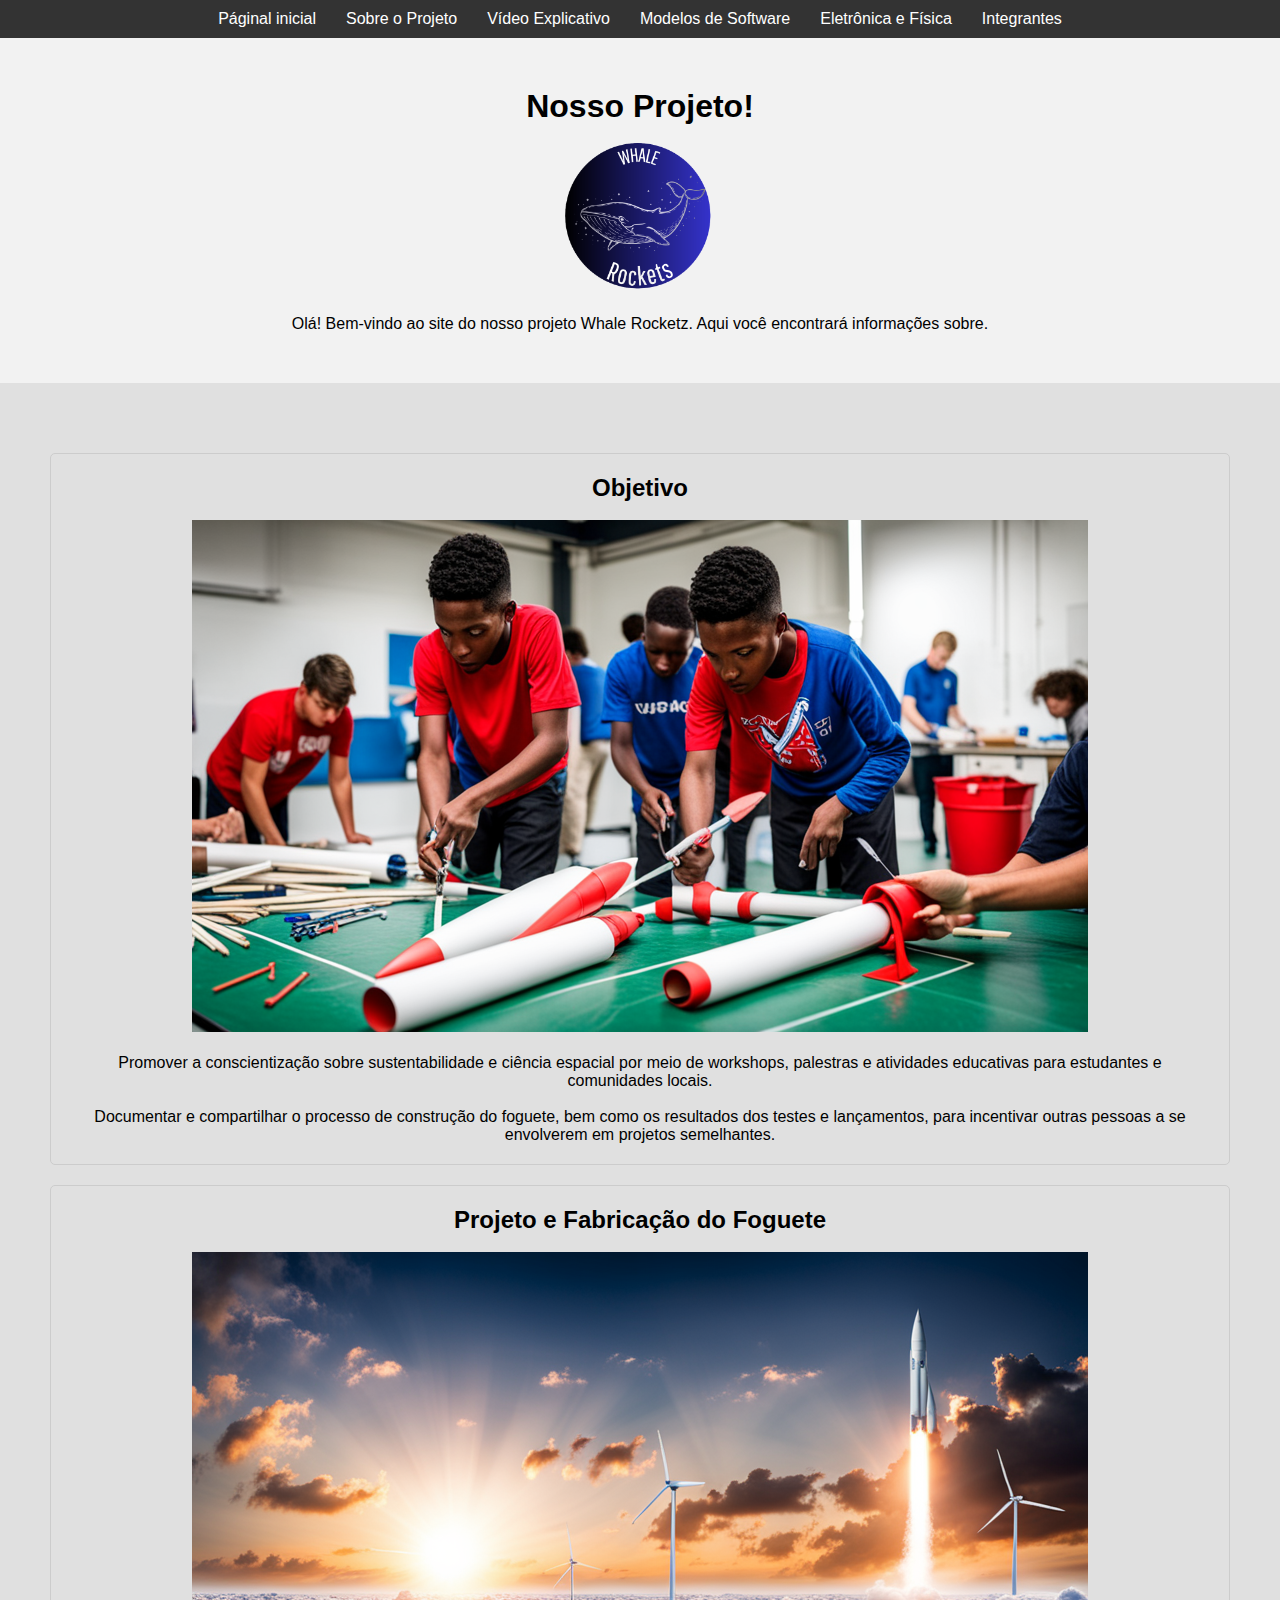
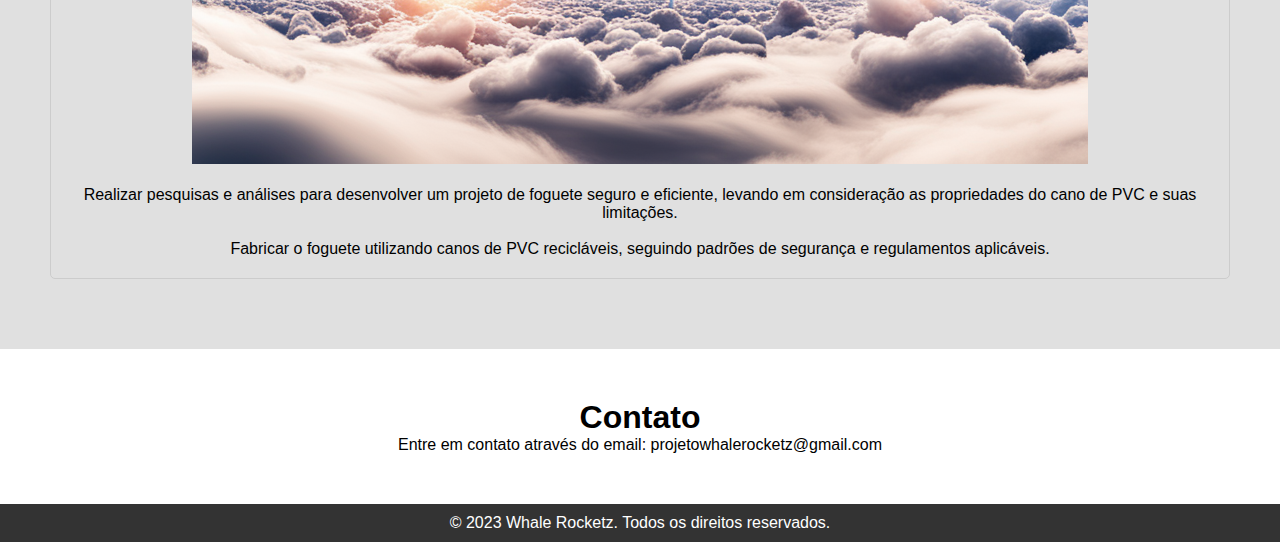
<file: index.html>
<!DOCTYPE html>
<html lang="pt-br">
<head>
    <meta charset="UTF-8">
    <meta name="viewport" content="width=device-width, initial-scale=1.0">
    <link rel="stylesheet" href="styles.css">
    <title>Whale Rocketz</title>
</head>
<body>
    <header>
        <nav>
            <ul>
                <li><a href="index.html">Páginal inicial</a></li>
                <li><a href="sobre.html">Sobre o Projeto</a></li>
                <li><a href="video.html">Vídeo Explicativo</a></li>
                <li><a href="modelos.html">Modelos de Software</a></li>
                <li><a href="ele&fis.html">Eletrônica e Física</a></li>
                <li><a href="integrantes.html">Integrantes</a></li>
            </ul>
        </nav>
    </header>
    <section id="sobre">
        <h1>Nosso Projeto!</h1>
    <br>
        <img src="imagens/logo.png" alt="" width="150px" height="150px">
    <br>
    <br>
        <p>Olá! Bem-vindo ao site do nosso projeto Whale Rocketz. Aqui você encontrará informações sobre.</p>
    </section>
    <section id="portfolio">
        <div class="projeto">
            <h2>Objetivo</h2>
        <br>
            <img src="imagens/imagens ia/image.png" alt="">
        <br>
        <br>
            <p>Promover a conscientização sobre sustentabilidade e ciência espacial por meio de workshops, palestras e atividades educativas para estudantes e comunidades locais.</p>
        <br>
            <p>Documentar e compartilhar o processo de construção do foguete, bem como os resultados dos testes e lançamentos, para incentivar outras pessoas a se envolverem em projetos semelhantes.</p>
        </div>
        <div class="projeto">
            <h2>Projeto e Fabricação do Foguete</h2>
        <br>
            <img src="imagens/imagens ia/image (2).png" alt="">
        <br>
        <br>
            <p>Realizar pesquisas e análises para desenvolver um projeto de foguete seguro e eficiente, levando em consideração as propriedades do cano de PVC e suas limitações.</p>
            <br>
            <p>Fabricar o foguete utilizando canos de PVC recicláveis, seguindo padrões de segurança e regulamentos aplicáveis.</p>
        </div>
    </section>
    <section id="contato">
        <h1>Contato</h1>
        <p>Entre em contato através do email: projetowhalerocketz@gmail.com</p>
    </section>
</body>
<footer>
    <p>&copy; 2023 Whale Rocketz. Todos os direitos reservados.</p>
</footer>
</html>
</file>
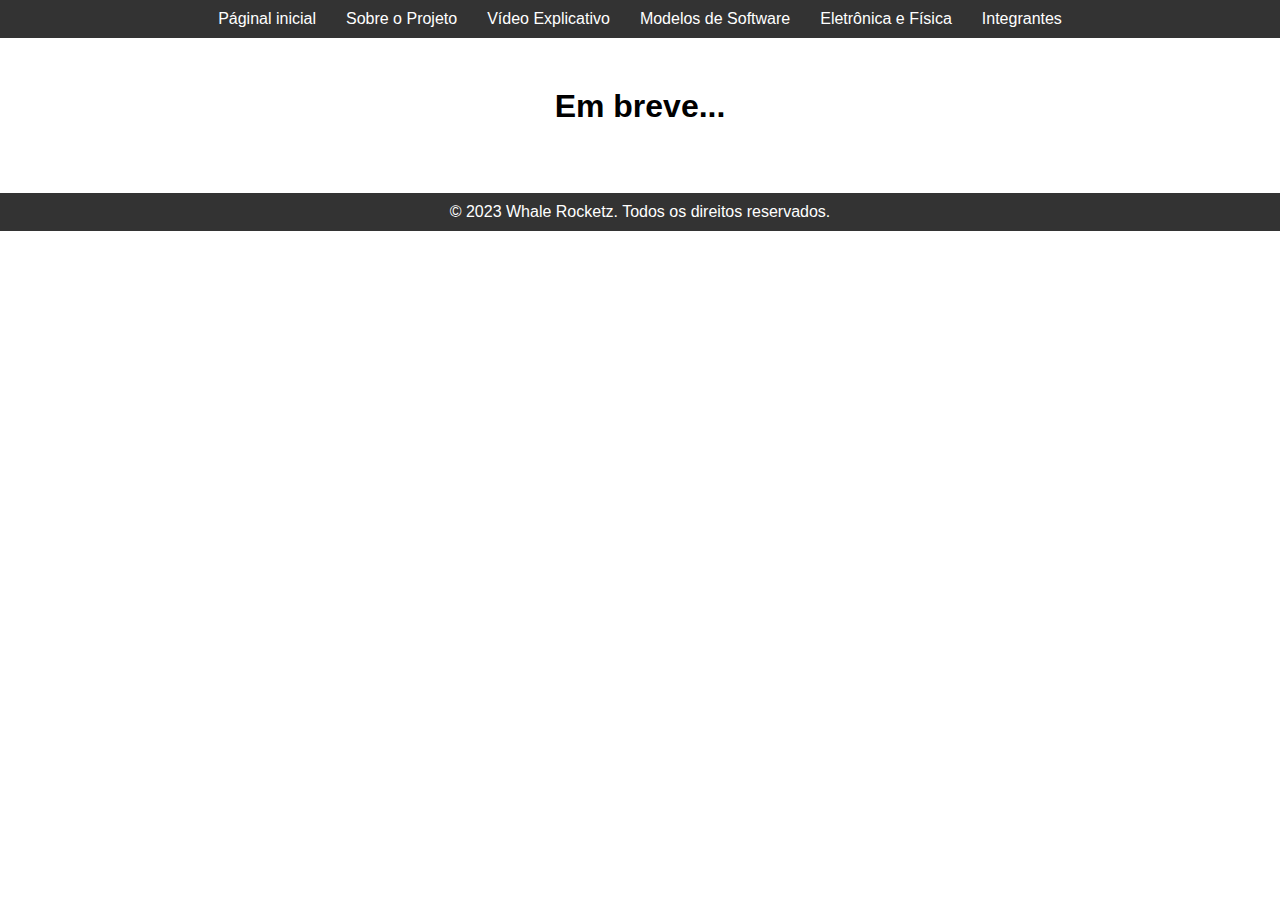
<file: ele&fis.html>
<html lang="pt-br">
<head>
    <meta charset="UTF-8">
    <meta name="viewport" content="width=device-width, initial-scale=1.0">
    <link rel="stylesheet" href="styles.css">
    <title>Whale Rocketz</title>
</head>
<body>
    <header>
        <nav>
            <ul>
                <li><a href="index.html">Páginal inicial</a></li>
                <li><a href="sobre.html">Sobre o Projeto</a></li>
                <li><a href="video.html">Vídeo Explicativo</a></li>
                <li><a href="modelos.html">Modelos de Software</a></li>
                <li><a href="ele&fis.html">Eletrônica e Física</a></li>
                <li><a href="integrantes.html">Integrantes</a></li>
            </ul>
        </nav>
    </header>
    <section>
        <h1>Em breve...</h1>
    </section>
    <br>
</body>
<footer>
    <p>&copy; 2023 Whale Rocketz. Todos os direitos reservados.</p>
</footer>
</html>
</file>
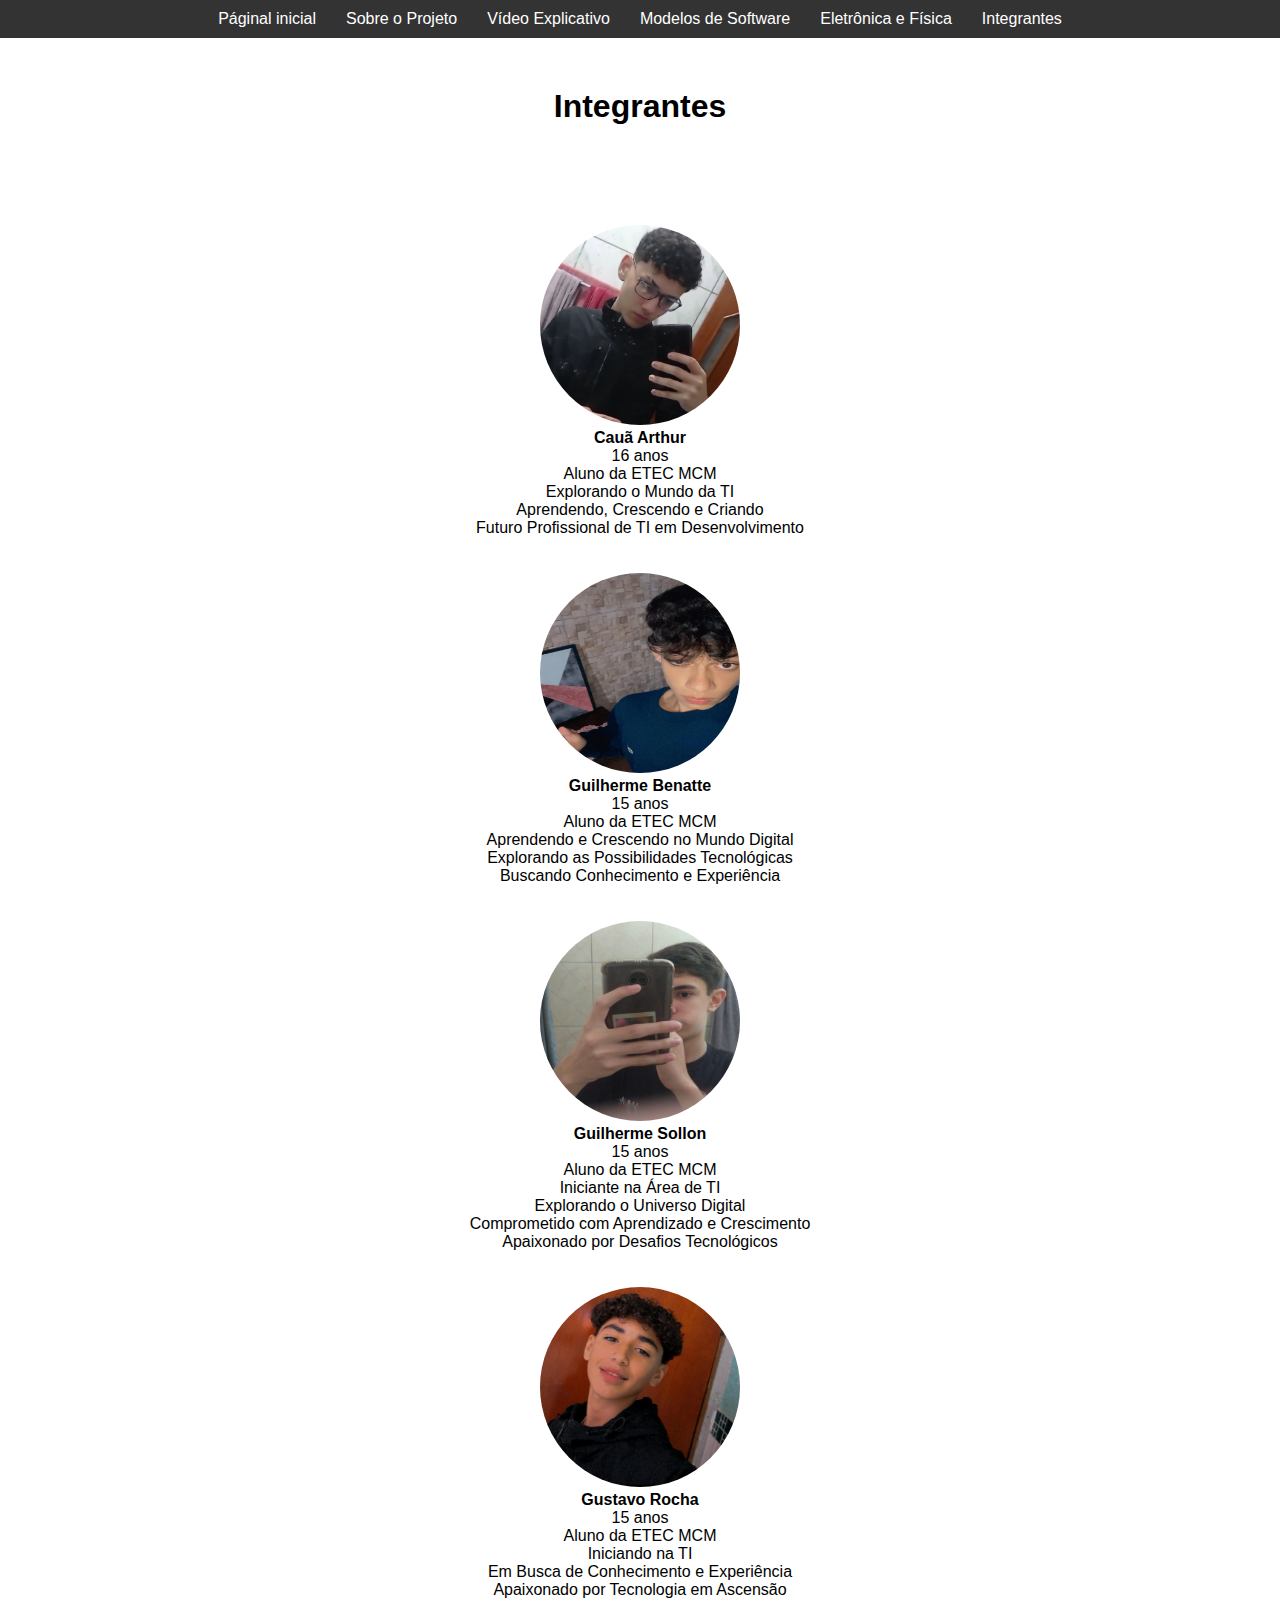
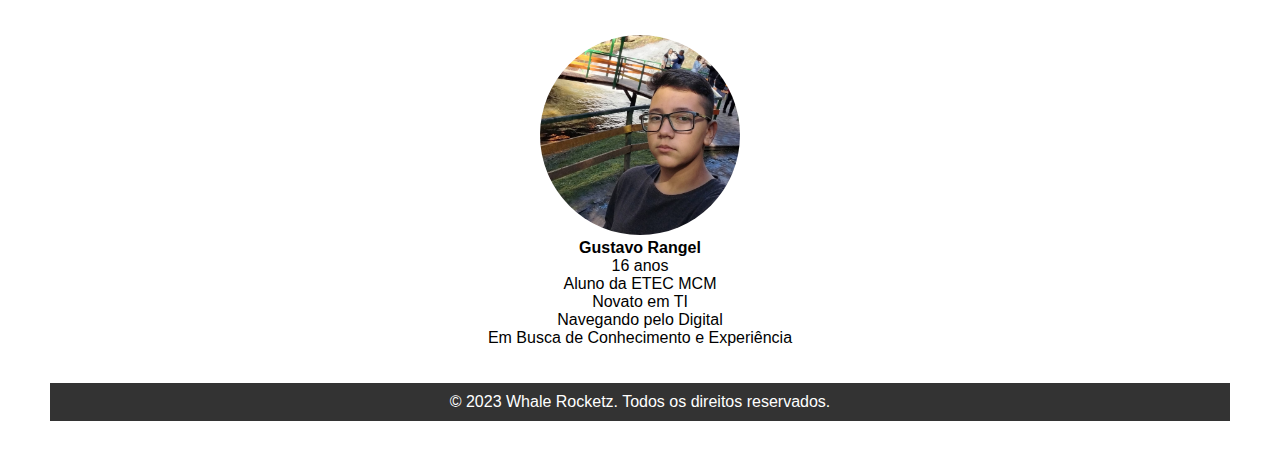
<file: integrantes.html>
<!DOCTYPE html>
<html lang="pt-br">
<head>
    <meta charset="UTF-8">
    <meta name="viewport" content="width=device-width, initial-scale=1.0">
    <link rel="stylesheet" href="styles.css">
    <title>Whale Rocketz</title>
    <style>
        img    {
    border-radius: 50%;
}
    </style>
</head>
<body>
    <header>
        <nav>
            <ul>
                <li><a href="index.html">Páginal inicial</a></li>
                <li><a href="sobre.html">Sobre o Projeto</a></li>
                <li><a href="video.html">Vídeo Explicativo</a></li>
                <li><a href="modelos.html">Modelos de Software</a></li>
                <li><a href="ele&fis.html">Eletrônica e Física</a></li>
                <li><a href="integrantes.html">Integrantes</a></li>
            </ul>
        </nav>
    </header>
    <section>
        <h1>Integrantes</h1>
    </section>
    <section id="integrantes">
        <div class="integrantee">
            <img src="imagens/caua.jpg" alt="Foto do Integrante 1" width="200px" height="200px">
        </div>
            <p><strong>Cauã Arthur</strong></p>
            <p>16 anos</p>
            <p>Aluno da ETEC MCM</p>
            <p>Explorando o Mundo da TI</p>
            <p>Aprendendo, Crescendo e Criando
            <p>Futuro Profissional de TI em Desenvolvimento</p>
        </div>
        <br>
        <br>
        <div class="integrante">
            <img src="imagens/bennat.jpg" alt="Foto do Integrante 2" width="200px" height="200px">
        </div>
            <p><strong>Guilherme Benatte</strong></p>
            <p>15 anos</p>
            <p>Aluno da ETEC MCM</p>
            <p>Aprendendo e Crescendo no Mundo Digital</p>
            <p>Explorando as Possibilidades Tecnológicas</p>
            <p>Buscando Conhecimento e Experiência</p>
        </div>
        <br>
        <br>
        <div class="integrante">
            <img src="imagens/sollon.jpg" alt="Foto do Integrante 3" width="200px" height="200px">
        </div>
            <p><strong>Guilherme Sollon</strong></p>
            <p>15 anos</p>
            <p>Aluno da ETEC MCM</p>
            <p>Iniciante na Área de TI</p>
            <p>Explorando o Universo Digital</p>
            <p>Comprometido com Aprendizado e Crescimento</p>
            <p>Apaixonado por Desafios Tecnológicos</p>
        </div>
        <br>
        <br>
        <div class="integrante">
            <img src="imagens/rocha.jpg" alt="Foto do Integrante 4" width="200px" height="200px">
        </div>
            <p><strong>Gustavo Rocha</strong></p>
            <p>15 anos</p>
            <p>Aluno da ETEC MCM</p>
            <p>Iniciando na TI</p>
            <p>Em Busca de Conhecimento e Experiência</p>
            <p>Apaixonado por Tecnologia em Ascensão</p>
        </div>
        <br>
        <br>
        <div class="#integrante">
            <img src="imagens/rangel.jpg" alt="Foto do Integrante 5" width="200px" height="200px" >
        </div>
            <p><strong>Gustavo Rangel</strong></p>
            <p>16 anos</p>
            <p>Aluno da ETEC MCM</p>
            <p>Novato em TI</p>
            <p>Navegando pelo Digital</p>
            <p>Em Busca de Conhecimento e Experiência</p>
        </div>
        <br>
        <br>
</body>
<footer>
    <p>&copy; 2023 Whale Rocketz. Todos os direitos reservados.</p>
</footer>
</html>
</file>
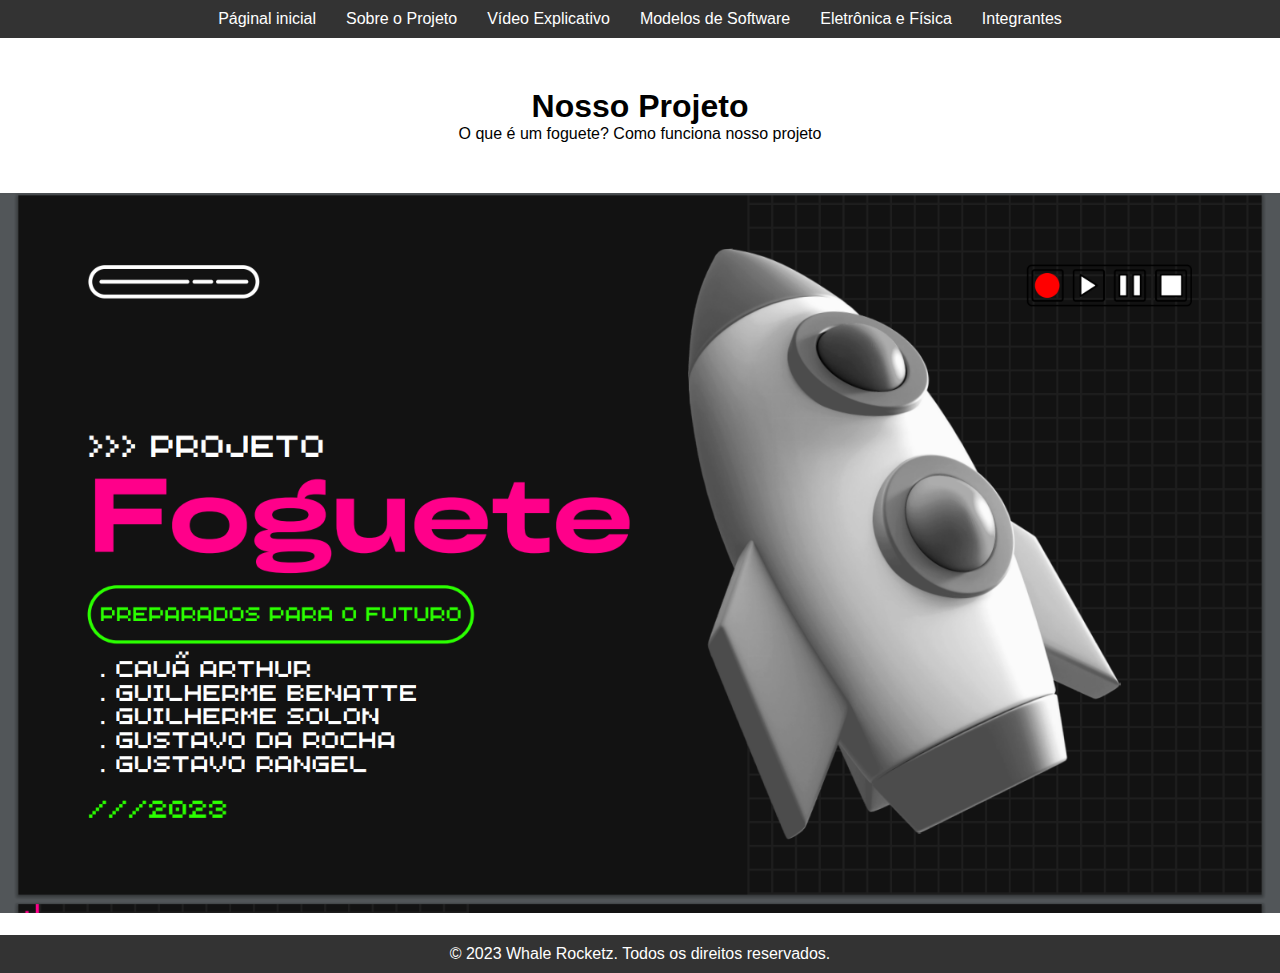
<file: sobre.html>
<!DOCTYPE html>
<html lang="pt-br">
<head>
    <meta charset="UTF-8">
    <meta name="viewport" content="width=device-width, initial-scale=1.0">
    <link rel="stylesheet" href="styles.css">
    <title>Whale Rocketz</title>
</head>
<body>
    <header>
        <nav>
            <ul>
                <li><a href="index.html">Páginal inicial</a></li>
                <li><a href="sobre.html">Sobre o Projeto</a></li>
                <li><a href="video.html">Vídeo Explicativo</a></li>
                <li><a href="modelos.html">Modelos de Software</a></li>
                <li><a href="ele&fis.html">Eletrônica e Física</a></li>
                <li><a href="integrantes.html">Integrantes</a></li>
            </ul>
        </nav>
    </header>
    <section>
        <h1>Nosso Projeto</h1>
        <p>O que é um foguete? Como funciona nosso projeto</p>
    </section>
    <div id="slideshow-example" data-component="slideshow">
        <div role="list">
          <div class="slide">
            <img src="imagens/slide/Captura de Tela (1).png" alt="" width="1280" height="720">
          </div>
          <div class="slide">
            <img src="imagens/slide/Captura de Tela (2).png" alt="" width="1280" height="720">
          </div>
          <div class="slide">
            <img src="imagens/slide/Captura de Tela (3).png" alt="" width="1280" height="720">
          </div>
          <div class="slide">
            <img src="imagens/slide/Captura de Tela (4).png" alt="" width="1280" height="720">
          </div>
          <div class="slide">
            <img src="imagens/slide/Captura de Tela (5).png" alt="" width="1280" height="720">
          </div>
          <div class="slide">
            <img src="imagens/slide/Captura de Tela (6).png" alt="" width="1280" height="720">
          </div>
          <div class="slide">
            <img src="imagens/slide/Captura de Tela (7).png" alt="" width="1280" height="720">
          </div>
          <div class="slide">
            <img src="imagens/slide/Captura de Tela (8).png" alt="" width="1280" height="720">
          </div>
          <div class="slide">
            <img src="imagens/slide/Captura de Tela (9).png" alt="" width="1280" height="720">
          </div>
          <div class="slide">
            <img src="imagens/slide/Captura de Tela (10).png" alt="" width="1280" height="720">
          </div>
          <div class="slide">
            <img src="imagens/slide/Captura de Tela (11).png" alt="" width="1280" height="720">
          </div>
          <div class="slide">
            <img src="imagens/slide/Captura de Tela (12).png" alt="" width="1280" height="720">
          </div>
          <div class="slide">
            <img src="imagens/slide/Captura de Tela (13).png" alt="" width="1280" height="720">
          </div>
          <div class="slide">
            <img src="imagens/slide/Captura de Tela (14).png" alt="" width="1280" height="720">
          </div>
          <div class="slide">
            <img src="imagens/slide/Captura de Tela (15).png" alt="" width="1280" height="720">
          </div>
          <div class="slide">
            <img src="imagens/slide/Captura de Tela (16).png" alt="" width="1280" height="720">
          </div>
          <div class="slide">
            <img src="imagens/slide/Captura de Tela (17).png" alt="" width="1280" height="720">
          </div>
          <div class="slide">
            <img src="imagens/slide/Captura de Tela (18).png" alt="" width="1280" height="720">
          </div>
          <div class="slide">
            <img src="imagens/slide/Captura de Tela (19).png" alt="" width="1280" height="720">
          </div>
          <div class="slide">
            <img src="imagens/slide/Captura de Tela (20).png" alt="" width="1280" height="720">
          </div>
          <div class="slide">
            <img src="imagens/slide/Captura de Tela (21).png" alt="" width="1280" height="720">
          </div>
          <div class="slide">
            <img src="imagens/slide/Captura de Tela (22).png" alt="" width="1280" height="720">
          </div>
          <div class="slide">
            <img src="imagens/slide/Captura de Tela (23).png" alt="" width="1280" height="720">
          </div>
          <div class="slide">
            <img src="imagens/slide/Captura de Tela (24).png" alt="" width="1280" height="720">
          </div>
          <div class="slide">
            <img src="imagens/slide/Captura de Tela (25).png" alt="" width="1280" height="720">
          </div>
        </div>
      </div>
    <script src="slideshow.js"></script>
<br>
</body>
<footer>
  <p>&copy; 2023 Whale Rocketz. Todos os direitos reservados.</p>
</footer>
</html>
</file>
<file: styles.css>
/* Reset de estilos */
body, h1, h2, p, ul, li {
    margin: 0;
    padding: 0;
}

/* Estilos gerais */
body {
    font-family: Arial, sans-serif;
}

header {
    background-color: #333;
    color: #fff;
    padding: 10px 0;
}

nav ul {
    list-style: none;
    display: flex;
    justify-content: center;
}

nav li {
    margin: 0 15px;
}

nav a {
    text-decoration: none;
    color: #fff;
}

section {
    padding: 50px;
    text-align: center;
}

#sobre {
    background-color: #f2f2f2;
}

#portfolio {
    background-color: #e0e0e0;
}

.integrantee{
    border-radius: 50%;
}

.projeto {
    margin: 20px 0;
    padding: 20px;
    border: 1px solid #ccc;
    border-radius: 5px;
}

/* Estilos para o rodapé */
footer {
    background-color: #333;
    color: #fff;
    text-align: center;
    padding: 10px 0;
}

footer p {
    margin: 0;
}
[data-component="slideshow"] .slide {
    display: none;
    text-align: center;
  }

  [data-component="slideshow"] .slide.active {
    display: block;
    text-align: center;
  }
</file>
